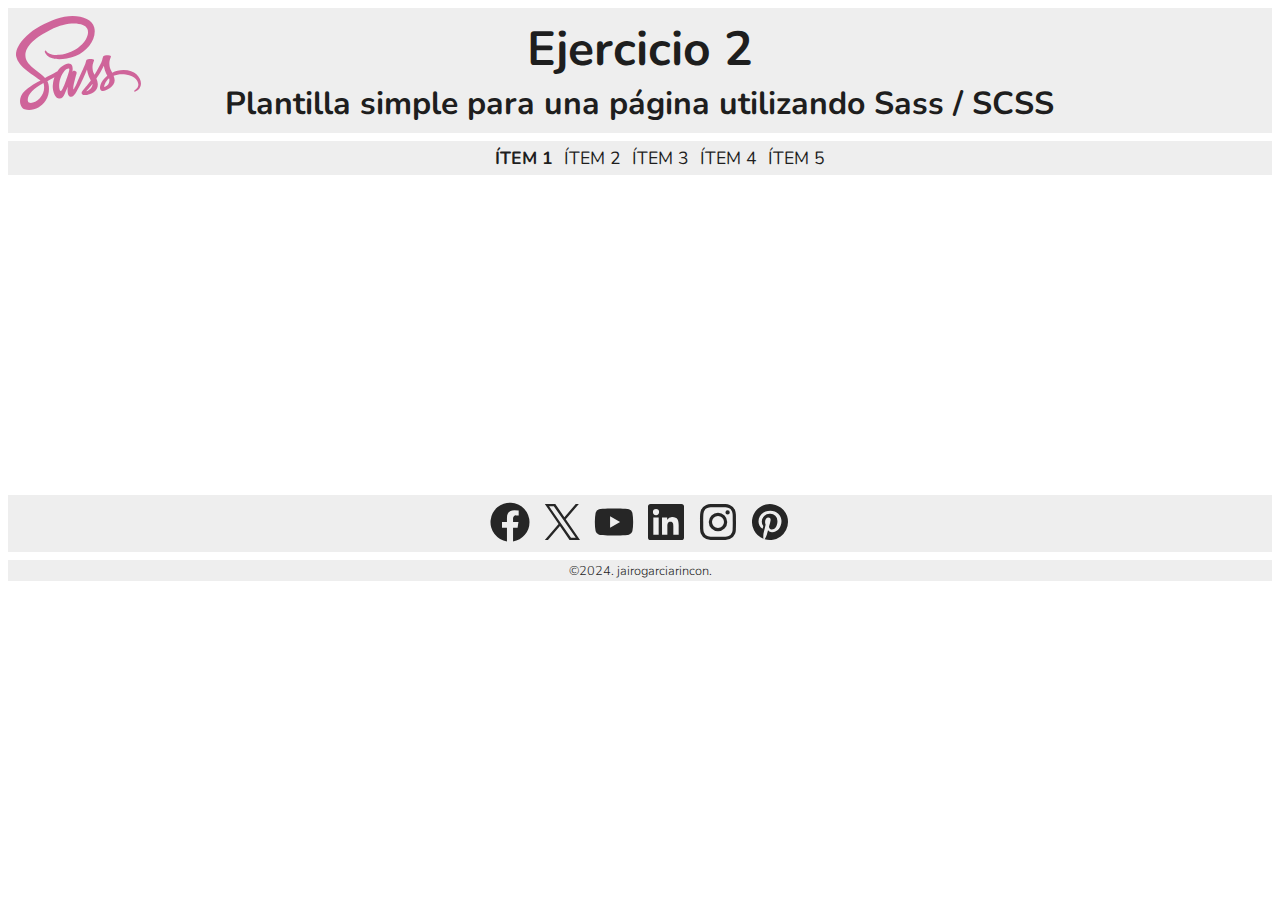
<file: ejercicios/ejercicio-2/index.html>
<!DOCTYPE html>
<html>

<head>
    <title>Ejercicio 2</title>
    <meta charset="UTF-8">
    <meta name="viewport" content="width=device-width, initial-scale=1.0">
    <link rel="stylesheet" type="text/css" href="css/style.css">
</head>

<body>
    <header>
        <a href="">
            <img src="img/sass.svg" alt="Logo Sass">
            <h1>Ejercicio 2</h1>
        </a>
        <h2>
            Plantilla simple para una página utilizando Sass / SCSS
        </h2>
    </header>
    <nav>
        <ul>
            <li>
                Ítem 1
            </li>
            <li>
                <a href="">Ítem 2</a>
            </li>
            <li>
                <a href="">Ítem 3</a>
            </li>
            <li>
                <a href="">Ítem 4</a>
            </li>
            <li>
                <a href="">Ítem 5</a>
            </li>
        </ul>
    </nav>
    <section>
        <!-- Esta parte la rellenaremos en el tercer bloque -->
    </section>
    <footer>
        <div>
            <a href="https://www.facebook.com">
                <img src="img/facebook.svg" alt="Facebook">
            </a>
            <a href="https://www.twitter.com">
                <img src="img/x.svg" alt="Twitter">
            </a>
            <a href="https://www.youtube.com">
                <img src="img/youtube.svg" alt="YouTube">
            </a>
            <a href="https://www.linkedin.com">
                <img src="img/linkedin.svg" alt="LinkedIn">
            </a>
            <a href="https://www.instagram.com">
                <img src="img/instagram.svg" alt="Instagram">
            </a>
            <a href="https://www.pinterest.com">
                <img src="img/pinterest.svg" alt="Pinterest">
            </a>
        </div>
        <!-- cambia estos datos por otros tuyos -->
        <p>
            &copy;2024. <a href="https://www.jairogarciarincon.com">jairogarciarincon</a>.
        </p>
    </footer>
</body>

</html>
</file>
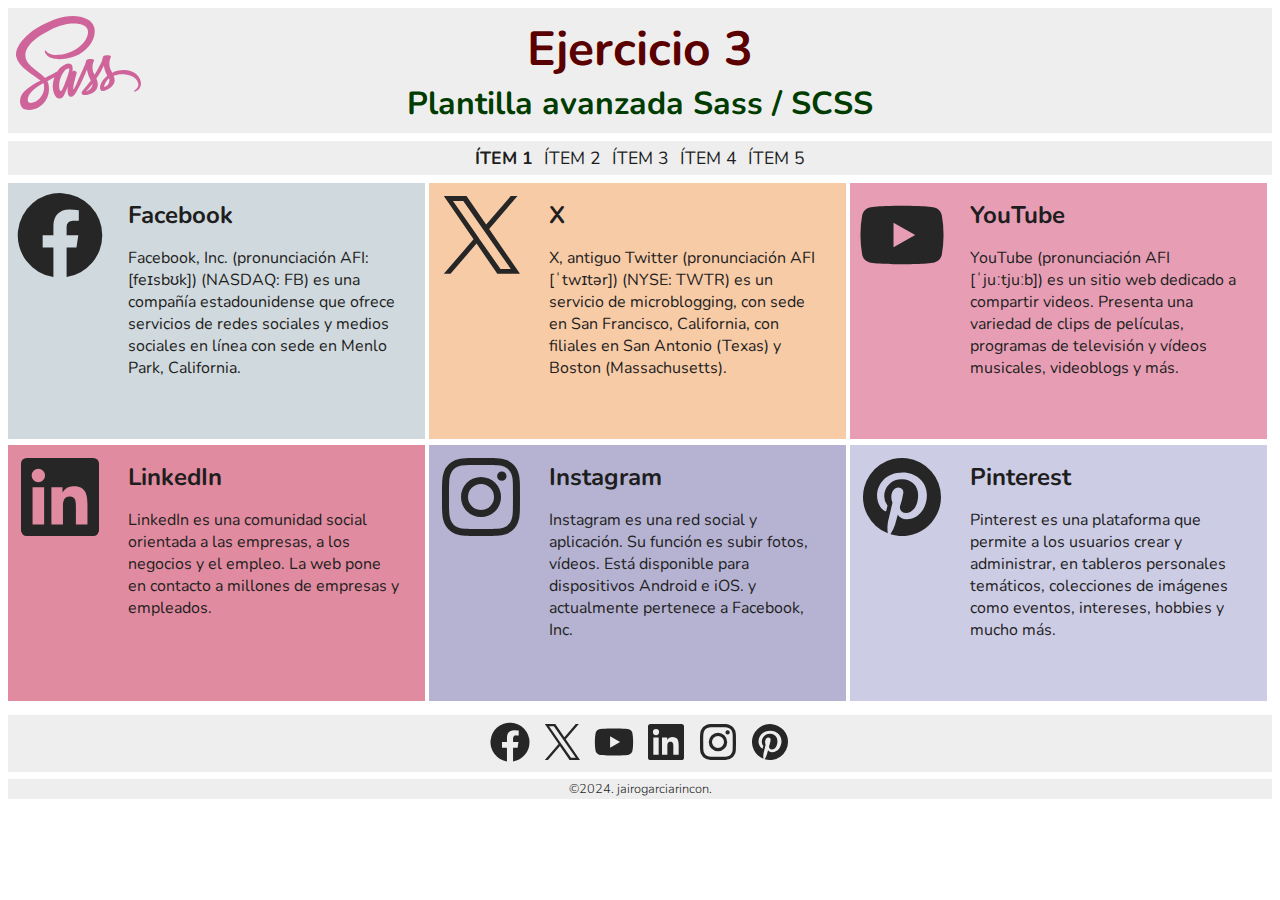
<file: ejercicios/ejercicio-3/index.html>
<!DOCTYPE html>
<html>

<head>
    <title>Ejercicio 3</title>
    <meta charset="UTF-8">
    <meta name="viewport" content="width=device-width, initial-scale=1.0">
    <link rel="stylesheet" type="text/css" href="css/style.css">
</head>

<body>
    <header>
        <a href="">
            <img src="img/sass.svg" alt="Logo Sass">
            <h1>Ejercicio 3</h1>
        </a>
        <h2>
            Plantilla avanzada Sass / SCSS
        </h2>
    </header>
    <nav>
        <ul>
            <li>
                Ítem 1
            </li>
            <li>
                <a href="">Ítem 2</a>
            </li>
            <li>
                <a href="">Ítem 3</a>
            </li>
            <li>
                <a href="">Ítem 4</a>
            </li>
            <li>
                <a href="">Ítem 5</a>
            </li>
        </ul>
    </nav>
    <section>
        <article>
            <a href="https://www.facebook.com">
                <img src="img/facebook.svg" alt="Facebook">
                <div>
                    <h3>Facebook</h3>
                    <p>
                        Facebook, Inc. (pronunciación AFI: [feɪsbʊk]) (NASDAQ: FB) es una compañía estadounidense que
                        ofrece servicios de redes sociales y medios sociales en línea con sede en Menlo Park, California.
                    </p>
                </div>
            </a>
        </article>
        <article>
            <a href="https://www.twitter.com">
                <img src="img/x.svg" alt="Twitter">
                <div>
                    <h3>X</h3>
                    <p>
                        X, antiguo Twitter (pronunciación AFI [ˈtwɪtər]) (NYSE: TWTR) es un servicio de microblogging, con sede en
                        San Francisco, California, con filiales en San Antonio (Texas) y Boston (Massachusetts).
                    </p>
                </div>
            </a>
        </article>
        <article>
            <a href="https://www.youtube.com">
                <img src="img/youtube.svg" alt="YouTube">
                <div>
                    <h3>YouTube</h3>
                    <p>
                        YouTube (pronunciación AFI [ˈjuːtjuːb]) es un sitio web dedicado a compartir videos. Presenta
                        una variedad de clips de películas, programas de televisión y vídeos musicales, videoblogs y más.
                    </p>
                </div>
            </a>
        </article>
        <article>
            <a href="https://www.linkedin.com">
                <img src="img/linkedin.svg" alt="LinkedIn">
                <div>
                    <h3>LinkedIn</h3>
                    <p>
                        LinkedIn es una comunidad social orientada a las empresas, a los negocios y el empleo.
                        La web pone en contacto a millones de empresas y empleados.
                    </p>
                </div>
            </a>
        </article>
        <article>
            <a href="https://www.instagram.com">
                <img src="img/instagram.svg" alt="Instagram">
                <div>
                    <h3>Instagram</h3>
                    <p>
                        Instagram es una red social y aplicación. Su función es subir fotos, vídeos. Está disponible
                        para dispositivos Android e iOS. y actualmente pertenece a Facebook, Inc.
                    </p>
                </div>
            </a>
        </article>
        <article>
            <a href="https://www.pinterest.com">
                <img src="img/pinterest.svg" alt="Pinterest">
                <div>
                    <h3>Pinterest</h3>
                    <p>
                        Pinterest es una plataforma que permite a los usuarios crear y administrar, en tableros
                        personales temáticos, colecciones de imágenes como eventos, intereses, hobbies y mucho más.
                    </p>
                </div>
            </a>
        </article>
    </section>
    <footer>
        <div>
            <a href="https://www.facebook.com">
                <img src="img/facebook.svg" alt="Facebook">
            </a>
            <a href="https://www.twitter.com">
                <img src="img/x.svg" alt="Twitter">
            </a>
            <a href="https://www.youtube.com">
                <img src="img/youtube.svg" alt="YouTube">
            </a>
            <a href="https://www.linkedin.com">
                <img src="img/linkedin.svg" alt="LinkedIn">
            </a>
            <a href="https://www.instagram.com">
                <img src="img/instagram.svg" alt="Instagram">
            </a>
            <a href="https://www.pinterest.com">
                <img src="img/pinterest.svg" alt="Pinterest">
            </a>
        </div>
        <!-- cambia estos datos por otros tuyos -->
        <p>
            &copy;2024. <a href="https://www.jairogarciarincon.com">jairogarciarincon</a>.
        </p>
    </footer>
</body>

</html>
</file>
<file: ejercicios/ejercicio-2/css/style.css>
@import url("https://fonts.googleapis.com/css?family=Nunito:300,400,700");
/* ESTILOS GLOBALES ***************************************************************************************************/
html {
  max-width: 1400px;
  margin: 0 auto;
}

body {
  font: 400 1rem "Nunito", sans-serif;
  color: #1e1e1e;
}

h1 {
  font: 700 300% "Nunito", sans-serif;
}

h2 {
  font: 700 200% "Nunito", sans-serif;
}

h3 {
  font: 700 150% "Nunito", sans-serif;
}

a {
  text-decoration: none;
  color: #1e1e1e;
}

/* HEADER *************************************************************************************************************/
header {
  text-align: center;
  background-color: #eee;
  padding: 0.5em;
}

header img {
  width: 10%;
  float: left;
}

header h1, header h2 {
  width: 90%;
  margin: 0;
}

/* NAV ****************************************************************************************************************/
nav {
  background-color: #eee;
  padding: 0.1em;
  margin: 0.5em 0 0 0;
  text-align: center;
  text-transform: uppercase;
}

nav ul {
  list-style: none;
  margin: 0;
}

nav ul li {
  display: inline-block;
  margin: 0;
  padding: 0.2em;
  font: 700 110% "Nunito", sans-serif;
}

nav ul li a {
  font-weight: 400;
}

nav ul li a:hover {
  text-decoration: underline;
  font-weight: 700;
}

/* SECTION ************************************************************************************************************/
section {
  min-height: 20em;
}

/* FOOTER *************************************************************************************************************/
footer {
  text-align: center;
}

footer div {
  background-color: #eee;
  margin-bottom: 0.5em;
  padding: 0.2em 0 0 0;
}

footer div img {
  width: 3em;
}

footer p {
  background-color: #eee;
  margin: 0;
  padding: 0.1em 0;
  font: 300 80% "Nunito", sans-serif;
}

footer p a:hover {
  text-decoration: underline;
  font-weight: 700;
}
/*# sourceMappingURL=style.css.map */
</file>
<file: ejercicios/ejercicio-3/css/style.css>
@import url("https://fonts.googleapis.com/css?family=Nunito:300,400,700");

/* ESTILOS GLOBALES ***************************************************************************************************/
html {
  max-width: 1400px;
  margin: 0 auto;
}

body {
  font: 400 1rem "Nunito", sans-serif;
  color: #1e1e1e;
  margin: 0.5em;
}

body h1 {
  font: 700 300% "Nunito", sans-serif;
  margin: 0;
}

body h2 {
  font: 700 200% "Nunito", sans-serif;
  margin: 0;
}

body h3 {
  font: 700 150% "Nunito", sans-serif;
  margin: 0;
}

@media (max-width: 768px) {
  body {
    margin: 0;
  }
}

a {
  text-decoration: none;
  color: #1e1e1e;
}

/* HEADER *************************************************************************************************************/
header {
  text-align: center;
  background-color: #eee;
  padding: 0.5em;
}

header img {
  width: 10%;
  float: left;
}

header h1 {
  width: 90%;
  color: #5a0000;
}

header h2 {
  width: 90%;
  color: #003c00;
}

@media (max-width: 768px) {
  header img {
    width: 5em;
    float: none;
  }

  header h1,
  header h2 {
    float: none;
    width: 100%;
  }
}

/* NAV ****************************************************************************************************************/
nav {
  background-color: #eee;
  padding: 0.1em;
  margin: 0.5em 0 0 0;
  text-align: center;
  text-transform: uppercase;
}

nav ul {
  margin: 0;
  padding: 0;
  list-style: none;
}

nav ul li {
  display: inline-block;
  margin: 0;
  padding: 0.2em;
  font: 700 110% "Nunito", sans-serif;
}

nav ul a {
  font-weight: 400;
}

nav ul a:hover {
  text-decoration: underline;
  font-weight: 700;
}

@media (max-width: 768px) {
  nav {
    margin: 0;
  }

  ul li {
    width: 100%;
  }
}

/* SECTION ************************************************************************************************************/
section {
  margin: 0.5em 0 0 0;
}

section article {
  width: 33%;
  display: inline-block;
  min-height: 16em;
}

section article img {
  width: 25%;
  float: left;
  padding: 0 1em 0 0;
}

section article div {
  width: 65%;
  float: left;
  padding: 1em 1em 0 0;
}

section article:nth-child(1) {
  background-color: rgba(162, 179, 188, 0.5);
}

section article:nth-child(2) {
  background-color: rgba(241, 151, 79, 0.5);
}

section article:nth-child(3) {
  background-color: rgba(208, 61, 107, 0.5);
}

section article:nth-child(4) {
  background-color: rgba(195, 23, 65, 0.5);
}

section article:nth-child(5) {
  background-color: rgba(109, 104, 166, 0.5);
}

section article:nth-child(6) {
  background-color: rgba(156, 154, 203, 0.5);
}

@media (max-width: 992px) {
  section article {
    width: 49.7%;
  }
}

@media (max-width: 768px) {
  section article {
    width: 100%;
    display: block;
  }
}

@media (max-width: 768px) {
  section {
    margin: 0;
  }
}

/* FOOTER *************************************************************************************************************/
footer {
  margin: 0.5em 0 0 0;
  text-align: center;
}

footer div {
  background-color: #eee;
  padding: 0.2em 0 0 0;
}

footer div img {
  width: 3em;
}

footer p {
  margin: 0.5em 0 0 0;
  background-color: #eee;
  padding: 0.1em 0;
  font: 300 80% "Nunito", sans-serif;
}

footer p a:hover {
  text-decoration: underline;
  font-weight: 700;
}

@media (max-width: 768px) {
  footer {
    margin: 0;
  }

  footer p {
    margin: 0;
  }
}

/*# sourceMappingURL=style.css.map */
</file>
